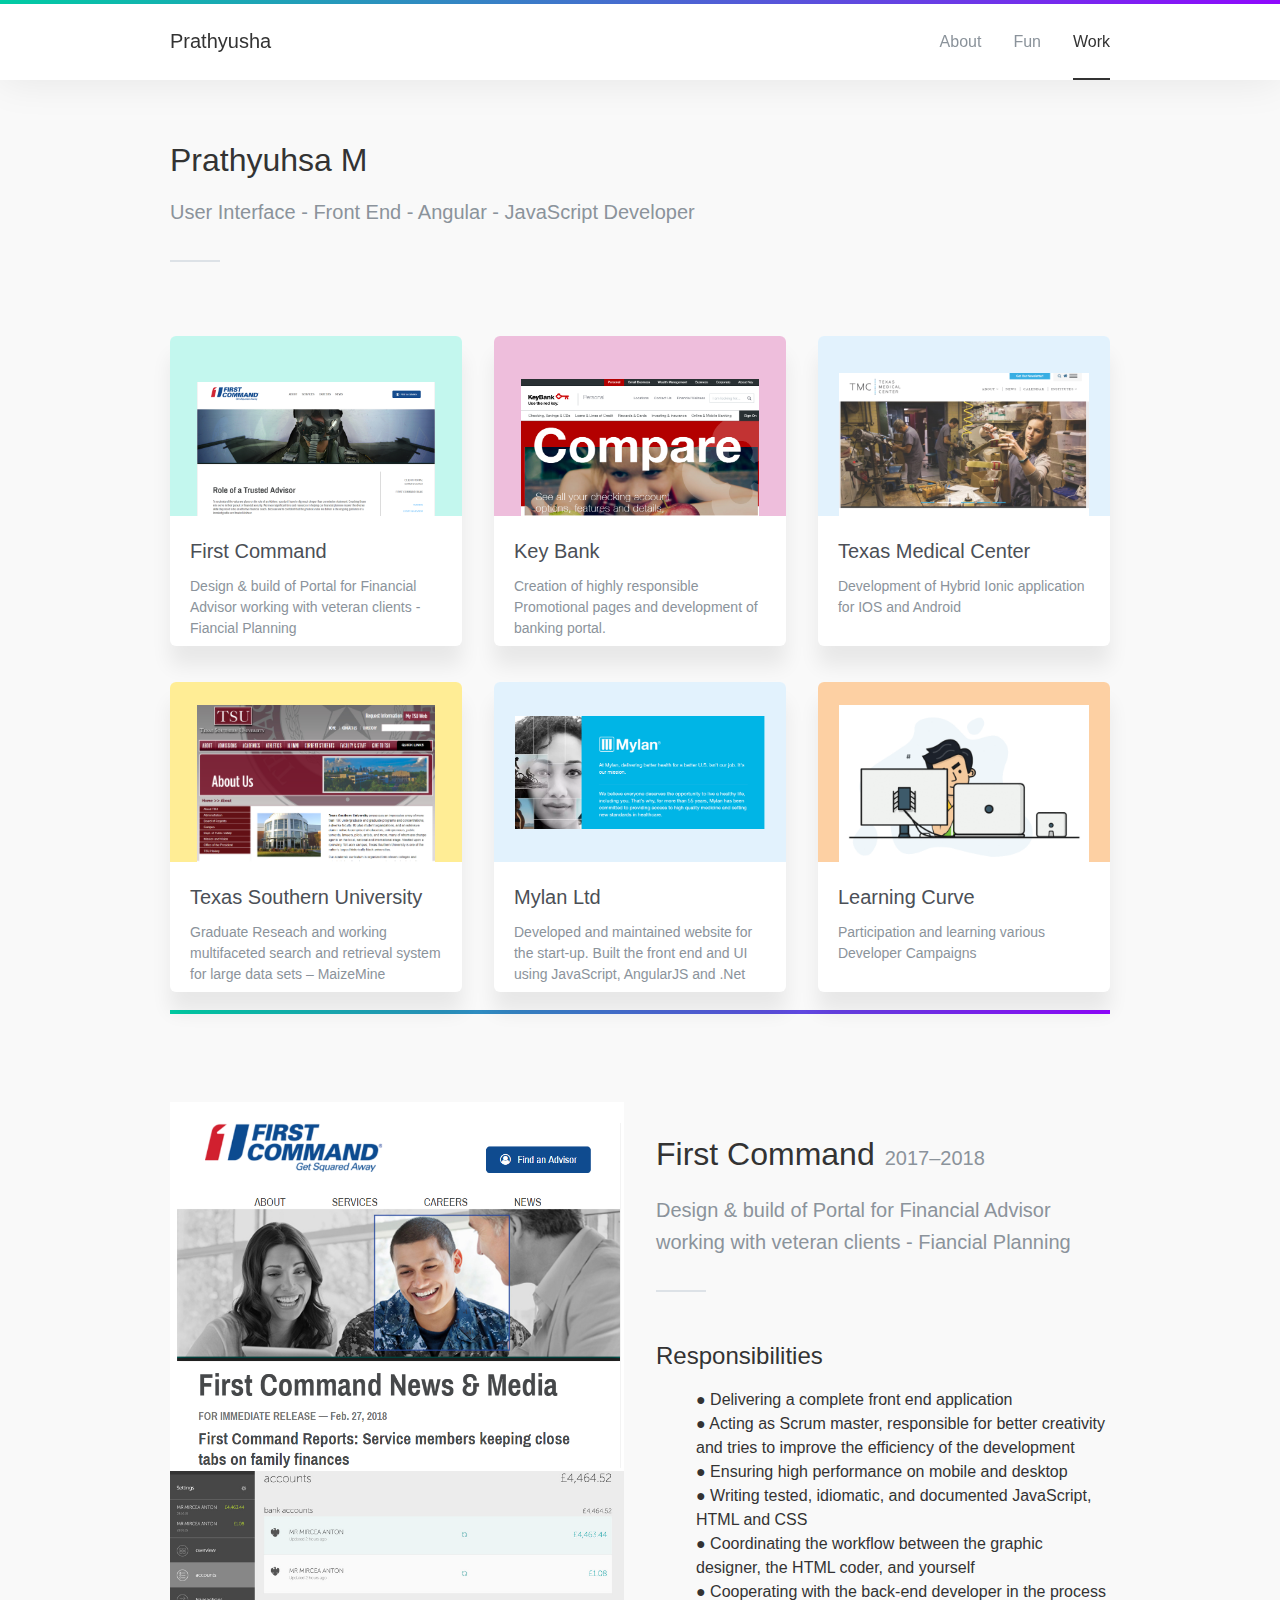
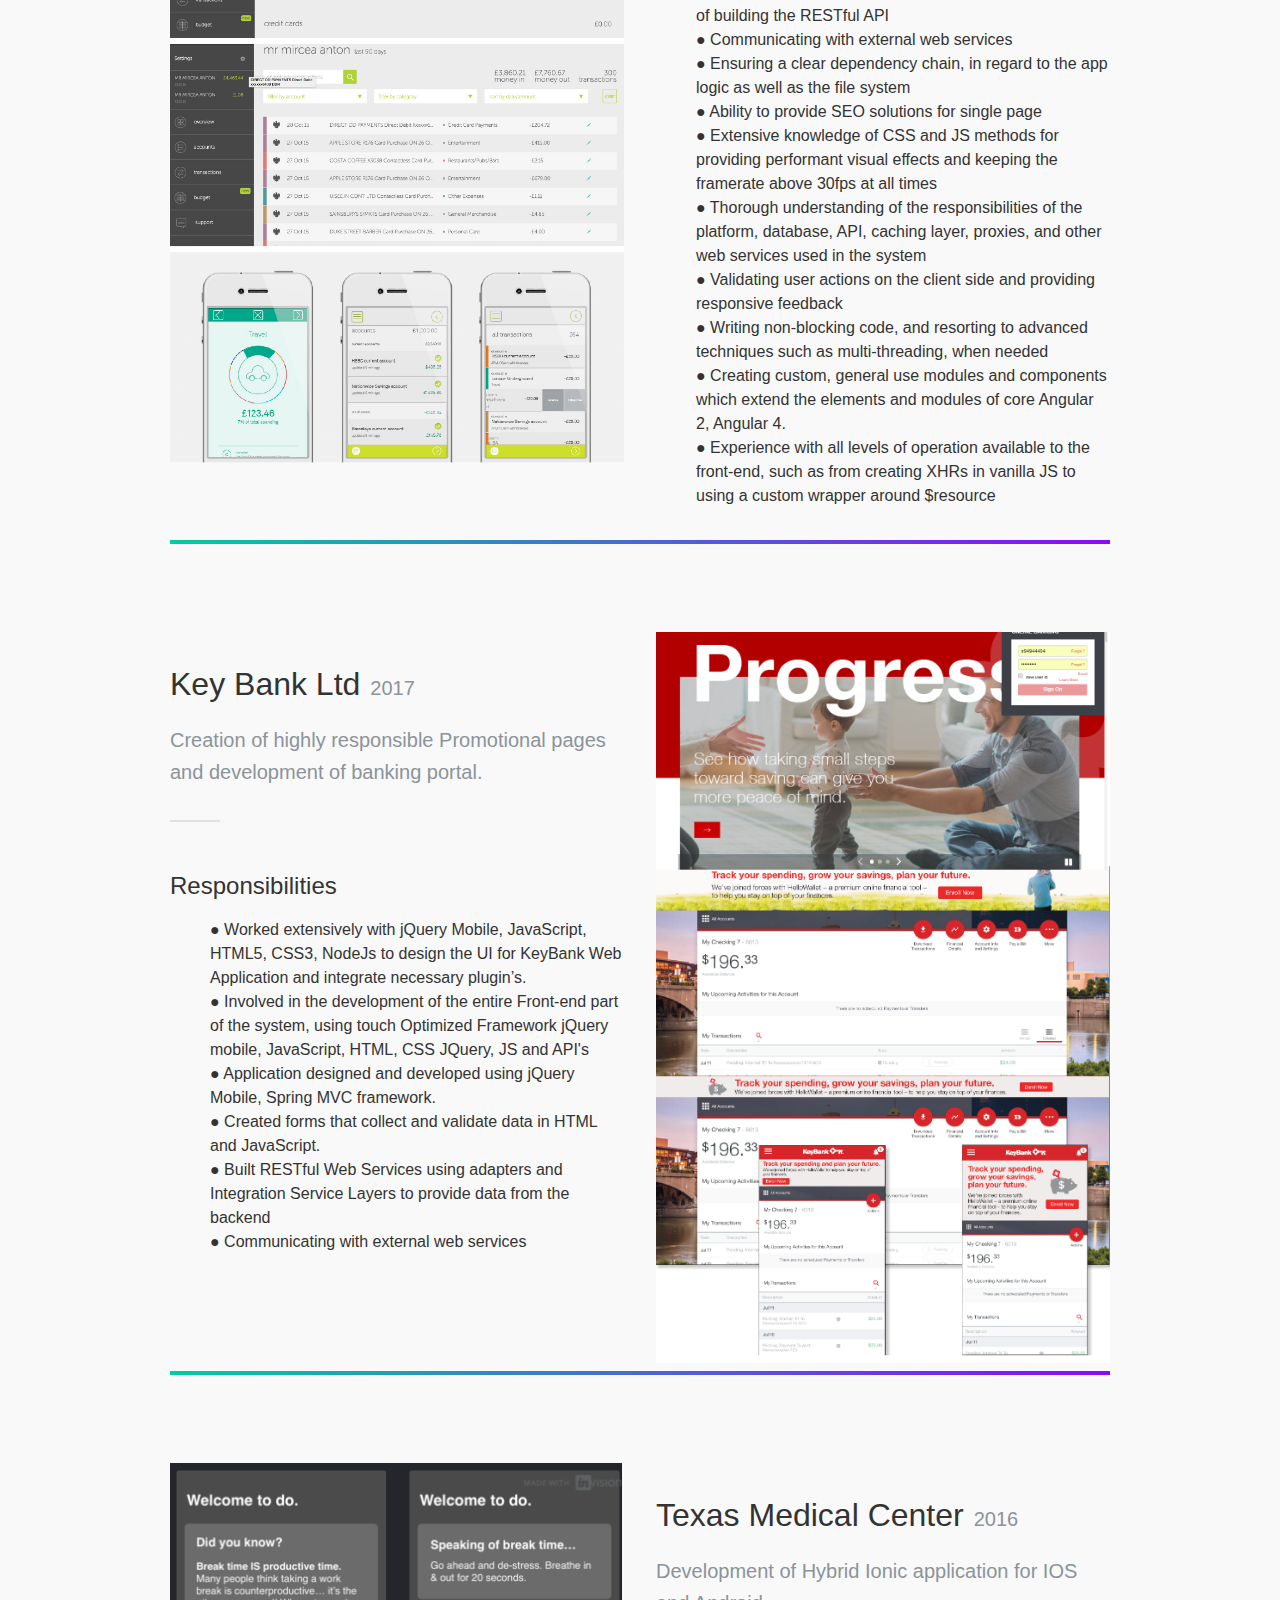
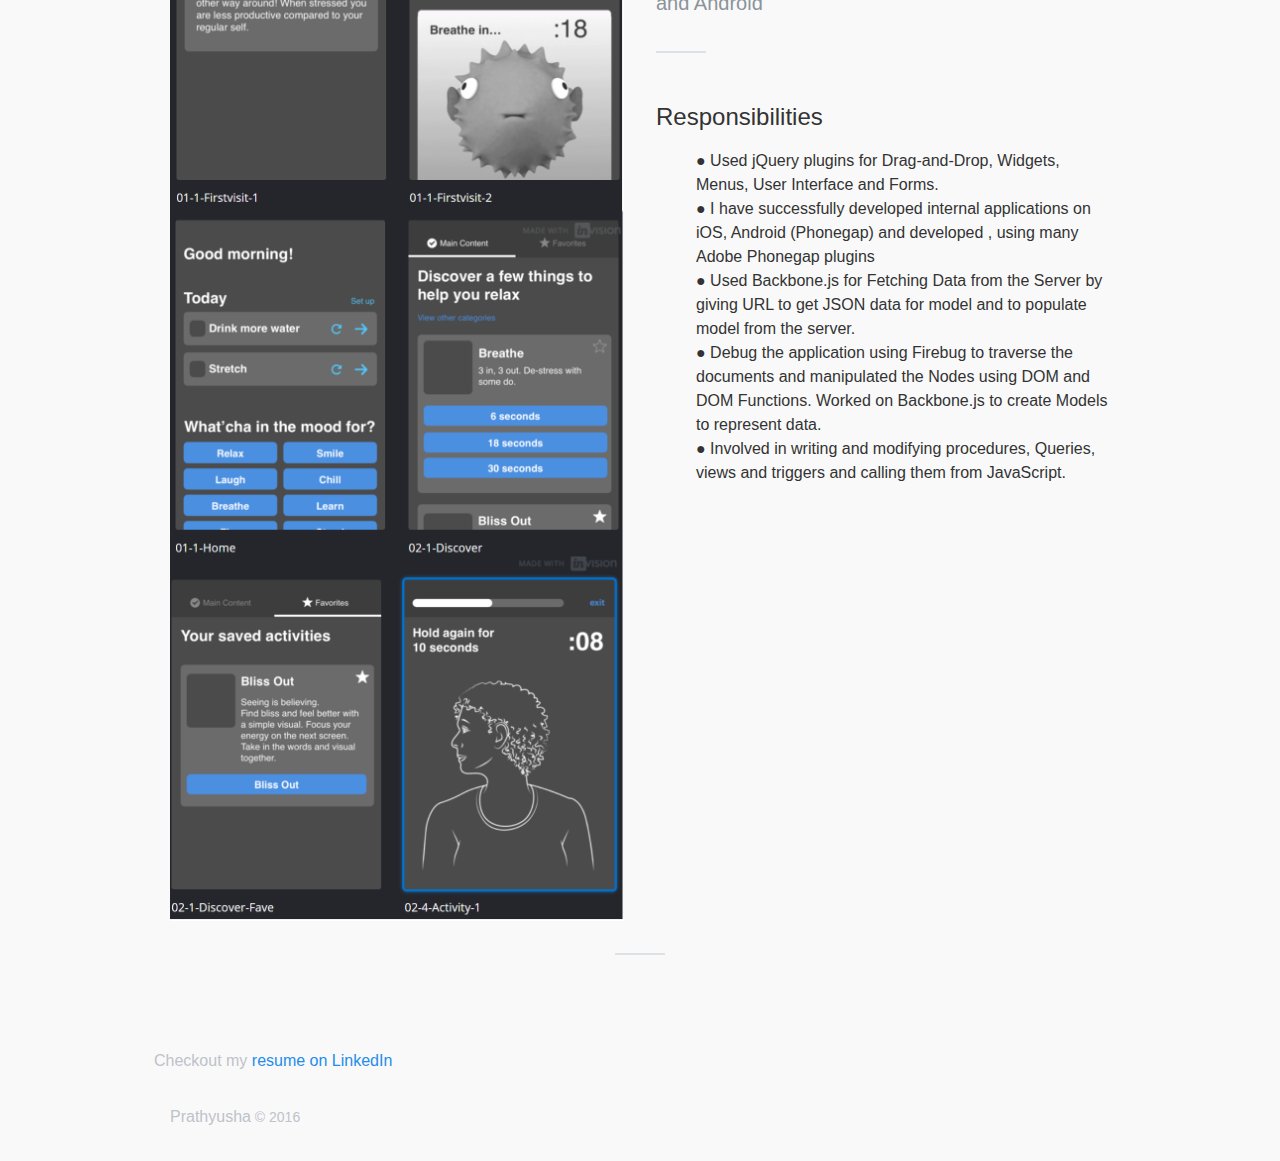
<file: index.html>
<!DOCTYPE html>
<html class=" js flexbox canvas canvastext webgl no-touch geolocation postmessage websqldatabase indexeddb hashchange history draganddrop websockets rgba hsla multiplebgs backgroundsize borderimage borderradius boxshadow textshadow opacity cssanimations csscolumns cssgradients cssreflections csstransforms csstransforms3d csstransitions fontface no-generatedcontent video audio localstorage sessionstorage webworkers applicationcache svg inlinesvg smil svgclippaths" lang="" style="">

<head>
    <meta http-equiv="Content-Type" content="text/html; charset=UTF-8">

    <meta http-equiv="x-ua-compatible" content="ie=edge">
    <title>Work | Prathyusha M</title>
    <meta name="description" content="">
    <meta name="viewport" content="width=device-width, initial-scale=1">

    <link rel="apple-touch-icon" href="./prathyu.png">
    <link rel="stylesheet" href="./files/grid.css">
    <link rel="stylesheet" href="./files/normalize.css">
    <link rel="stylesheet" href="./files/main.css">
    <link rel="stylesheet" href="./files/zoom.css">
    <script src="./files/analytics.js"></script>
    <script type="text/javascript" async="" src="./files/heap-404739213.js"></script>
    <script src="./files/modernizr-2.8.3.min.js"></script>
</head>

<body>

    <div class="header">
        <div class="header-stripe"></div>
        <div class="container">
            <div class="row np-top np-bottom pull-right">
                <div class="logo">
                    <a href="https://mprathyu.github.io/">Prathyusha</a>
                </div>
                <div id="tabs">
                    <ul class="nav-tabs">
                        <li class=""><a href="https://mprathyu.github.io/about">About</a></li>
                        <li class=""><a href="https://mprathyu.github.io/fun">Fun</a></li>
                        <li class="active"><a href="https://mprathyu.github.io">Work</a></li>
                    </ul>
                </div>
            </div>
        </div>
    </div>

    <div class="">
        <div class="container main-section">

            <div class="row">
                <div class="col">
                    <h1>Prathyuhsa M</h1>
                    <h2 class="sub-head">User Interface - Front End - Angular - JavaScript Developer </h2>
                    <span class="heading-border"></span>
                </div>
            </div>
            <div class="row">
                <div class="four-col">
                    <a href="#fcb">
                        <div class="card">
                            <div class="card-top card-swoot"></div>
                            <div class="card-body">
                                <div class="card-title">First Command</div>
                                <p class="card-description">Design & build of Portal for Financial Advisor working with veteran clients - Fiancial Planning</p>
                            </div>
                        </div>
                    </a>
                </div>
                <div class="four-col">
                    <a href="#kb">
                        <div class="card">
                            <div class="card-top card-dropbox-sharing"></div>
                            <div class="card-body">
                                <div class="card-title">Key Bank</div>
                                <p class="card-description">Creation of highly responsible Promotional pages and development of banking portal.</p>
                            </div>
                        </div>
                    </a>
                </div>
                <div class="four-col">
                    <a href="#bcbsm">
                        <div class="card">
                            <div class="card-top card-atlassian-adg"></div>
                            <div class="card-body">
                                <div class="card-title">Texas Medical Center</div>
                                <p class="card-description">Development of Hybrid Ionic application for IOS and Android</p>
                            </div>
                        </div>
                    </a>
                </div>
            </div>

            <div class="row">
                <div class="four-col">
                    <!-- <a href="http://mattbond.co/dropbox-ios/"> -->
                    <div class="card">
                        <div class="card-top card-dropbox-ios"></div>
                        <div class="card-body">
                            <div class="card-title">Texas Southern University</div>
                            <p class="card-description">Graduate Reseach and working multifaceted search and retrieval system for large data sets – MaizeMine </p>
                        </div>
                    </div>
                    <!-- </a> -->
                </div>
                <div class="four-col">
                    <!-- <a href="http://mattbond.co/dropbox-northstar/"> -->
                    <div class="card">
                        <div class="card-top card-dropbox-north-star"></div>
                        <div class="card-body">
                            <div class="card-title">Mylan Ltd</div>
                            <p class="card-description">Developed and maintained website for the start-up. Built the front end and UI using JavaScript, AngularJS and .Net</p>
                        </div>
                    </div>
                    <!-- </a> -->
                </div>
                <div class="four-col">
                    <a href="https://mprathyu.github.io/fun">
                    <div class="card">
                        <div class="card-top card-atlassian-bitbucket"></div>
                        <div class="card-body">
                            <div class="card-title">Learning Curve</div>
                            <p class="card-description">Participation and learning various Developer Campaigns</p>
                        </div>
                    </div>
                    </a>
                </div>
            </div>
            <div class="header-stripe"></div>
            <div class="row" id="fcb" style="padding-top: 80px">
                <div class="six-col"><img src="./images/fcb.png"></div>
                <div class="six-col">
                    <h1>First Command<span class="date">2017–2018</span></h1>
                    <h2 class="sub-head">Design & build of Portal for Financial Advisor working with veteran clients - Fiancial Planning</h2>
                    <span class="heading-border"></span>

                    <h2>Responsibilities</h2>
                    <ul>
                        <li>● Delivering a complete front end application</li>
                        <li>● Acting as Scrum master, responsible for better creativity and tries to improve the efficiency of the development</li>
                        <li>● Ensuring high performance on mobile and desktop</li>
                        <li>● Writing tested, idiomatic, and documented JavaScript, HTML and CSS</li>
                        <li>● Coordinating the workflow between the graphic designer, the HTML coder, and yourself</li>
                        <li>● Cooperating with the back-end developer in the process of building the RESTful API</li>
                        <li>● Communicating with external web services</li>
                        <li>● Ensuring a clear dependency chain, in regard to the app logic as well as the file system</li>
                        <li>● Ability to provide SEO solutions for single page </li>
                        <li>● Extensive knowledge of CSS and JS methods for providing performant visual effects and keeping the framerate above 30fps at all times</li>
                        <li>● Thorough understanding of the responsibilities of the platform, database, API, caching layer, proxies, and other web services used in the system</li>
                        <li>● Validating user actions on the client side and providing responsive feedback</li>
                        <li>● Writing non-blocking code, and resorting to advanced techniques such as multi-threading, when needed</li>
                        <li>● Creating custom, general use modules and components which extend the elements and modules of core Angular 2, Angular 4.</li>
                        <li>● Experience with all levels of operation available to the front-end, such as from creating XHRs in vanilla JS to using a custom wrapper around $resource</li>
                    </ul>
                </div>
            </div>
            <div class="header-stripe"></div>
            <div class="row" id="kb" style="padding-top: 80px">
                <div class="six-col">
                    <h1>Key Bank Ltd<span class="date">2017</span></h1>
                    <h2 class="sub-head">Creation of highly responsible Promotional pages and development of banking portal.</h2>
                    <span class="heading-border"></span>

                    <h2>Responsibilities</h2>
                    <ul>                
                        <li>● Worked extensively with jQuery Mobile, JavaScript, HTML5, CSS3, NodeJs to design the UI for KeyBank Web Application and integrate necessary plugin’s.</li>
                        <li>● Involved in the development of the entire Front-end part of the system, using touch Optimized Framework jQuery mobile, JavaScript, HTML, CSS JQuery, JS and API's</li>
                        <li>● Application designed and developed using jQuery Mobile, Spring MVC framework.</li>
                        <li>● Created forms that collect and validate data in HTML and JavaScript.</li>
                        <li>● Built RESTful Web Services using adapters and Integration Service Layers to provide data from the backend</li>
                        <li>● Communicating with external web services</li>                 
                    </ul>
                </div>
                <div class="six-col"><img src="./images/kb.png"></div>
            </div>
            <div class="header-stripe"></div>
            <div class="row" id="bcbsm" style="padding-top: 80px">
                <div class="six-col"><img src="./images/bcbsm.png"></div>
                <div class="six-col">
                    <h1>Texas Medical Center<span class="date">2016</span></h1>
                    <h2 class="sub-head">Development of Hybrid Ionic application for IOS and Android</h2>
                    <span class="heading-border"></span>

                    <h2>Responsibilities</h2>
                    <ul>
                        <li>● Used jQuery plugins for Drag-and-Drop, Widgets, Menus, User Interface and Forms.</li>
                        <li>● I have successfully developed internal applications on iOS, Android (Phonegap) and developed , using many Adobe Phonegap plugins</li>
                        <li>● Used Backbone.js for Fetching Data from the Server by giving URL to get JSON data for model and to populate model from the server.</li>
                        <li>● Debug the application using Firebug to traverse the documents and manipulated the Nodes using DOM and DOM Functions. Worked on Backbone.js to create Models to represent data.</li>
                        <li>● Involved in writing and modifying procedures, Queries, views and triggers and calling them from JavaScript.</li>
                    </ul>
                </div>
            </div>
            <div class="hr"></div>
  
        </div>

            <div class="container footer">
       
                <div class="row">
                    <p>
                        Checkout my <a href="https://www.linkedin.com/in/mprathyusha/" target="_blank">resume on LinkedIn</a>
                    </p>
                    <p class="twelve-col">Prathyusha<small> © 2016</small>
                    </p>
                </div>
            </div>

        <script src="./files/jquery-1.12.0.min.js"></script>
        <script>
            window.jQuery || document.write('<script src="js/vendor/jquery-1.12.0.min.js"><\/script>')
        </script>
        <script src="./files/plugins.js"></script>
        <script src="./files/main.js"></script>
        <script src="./files/zoom.js"></script>

        <script type="text/javascript">
            window.heap = window.heap || [], heap.load = function(e, t) {
                window.heap.appid = e, window.heap.config = t = t || {};
                var r = t.forceSSL || "https:" === document.location.protocol,
                    a = document.createElement("script");
                a.type = "text/javascript", a.async = !0, a.src = (r ? "https:" : "http:") + "//cdn.heapanalytics.com/js/heap-" + e + ".js";
                var n = document.getElementsByTagName("script")[0];
                n.parentNode.insertBefore(a, n);
                for (var o = function(e) {
                        return function() {
                            heap.push([e].concat(Array.prototype.slice.call(arguments, 0)))
                        }
                    }, p = ["addEventProperties", "addUserProperties", "clearEventProperties", "identify", "removeEventProperty", "setEventProperties", "track", "unsetEventProperty"], c = 0; c < p.length; c++) heap[p[c]] = o(p[c])
            };
            heap.load("404739213");
        </script>

        <script>
            (function(b, o, i, l, e, r) {
                b.GoogleAnalyticsObject = l;
                b[l] || (b[l] =
                    function() {
                        (b[l].q = b[l].q || []).push(arguments)
                    });
                b[l].l = +new Date;
                e = o.createElement(i);
                r = o.getElementsByTagName(i)[0];
                e.src = 'https://www.google-analytics.com/analytics.js';
                r.parentNode.insertBefore(e, r)
            }(window, document, 'script', 'ga'));
            ga('create', 'UA-12895323-1', 'auto');
            ga('send', 'pageview');
        </script>

</body>
</html>
</file>
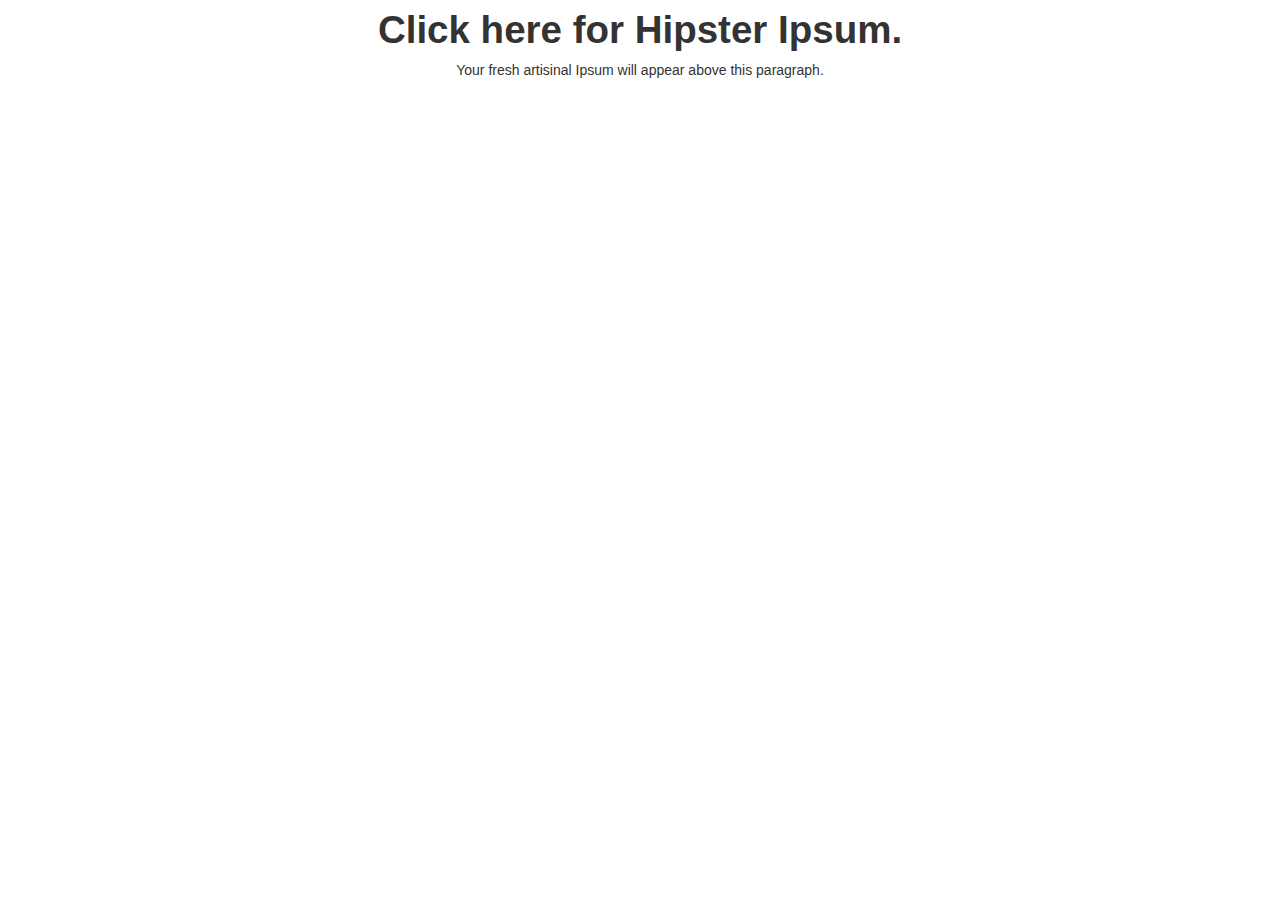
<file: AngularSlideUp.html>
<!DOCTYPE html>
<html>
<script type="text/javascript" src="javascripts/angular.min.js"></script>
<script type="text/javascript" src="javascripts/angular-route.js"></script>
<script type="text/javascript" src="javascripts/ui-bootstrap-tpls.min.js"></script>
<script src="javascripts/angular-route.js"></script>

<script src="script.js"></script>

<link rel="stylesheet" href="stylesheets/styles.css">
<link href="stylesheets/bootstrap-combined.min.css" rel="stylesheet">
<title>Prathyusha</title>
<body>
<article ng-app="angularSlideables">
    <h1 slide-toggle="#derp" >Click here for Hipster Ipsum.</h1>
    <div id="derp" class="slideable">
        <p>Bespoke aesthetic Bushwick craft beer. Qui aesthetic butcher, cardigan ex scenester Neutra American Apparel mumblecore.</p>
        <p>Ethical adipisicing before they sold out, sriracha Thundercats cardigan dolor deep v placeat. Flannel tattooed meggings direct trade banh mi tousled sriracha. Portland VHS ut dreamcatcher. Butcher eu irony, Banksy leggings eiusmod Pinterest hashtag Etsy asymmetrical lo-fi Helvetica quis incididunt adipisicing. YOLO cliche minim mlkshk dreamcatcher excepteur, Austin McSweeney's.</p>
        <p>Coded @ Kinfolk Studios in Williamsburg, Brooklyn, 2013.</p>
    </div>
    <p>Your fresh artisinal Ipsum will appear above this paragraph. </p>
</article>
<script>
angular.module('angularSlideables', [])
.directive('slideable', function () {
    return {
        restrict:'C',
        compile: function (element, attr) {
            // wrap tag
            var contents = element.html();
            element.html('<div class="slideable_content" style="margin:0 !important; padding:0 !important" >' + contents + '</div>');

            return function postLink(scope, element, attrs) {
                // default properties
                attrs.duration = (!attrs.duration) ? '1s' : attrs.duration;
                attrs.easing = (!attrs.easing) ? 'ease-in-out' : attrs.easing;
                element.css({
                    'overflow': 'hidden',
                    'height': '0px',
                    'transitionProperty': 'height',
                    'transitionDuration': attrs.duration,
                    'transitionTimingFunction': attrs.easing
                });
            };
        }
    };
})
.directive('slideToggle', function() {
    return {
        restrict: 'A',
        link: function(scope, element, attrs) {
            var target = document.querySelector(attrs.slideToggle);
            attrs.expanded = false;
            element.bind('click', function() {
                var content = target.querySelector('.slideable_content');
                if(!attrs.expanded) {
                    content.style.border = '1px solid rgba(0,0,0,0)';
                    var y = content.clientHeight;
                    content.style.border = 0;
                    target.style.height = y + 'px';
                } else {
                    target.style.height = '0px';
                }
                attrs.expanded = !attrs.expanded;
            });
        }
    }
});

</script>

</body>

</html>
</file>
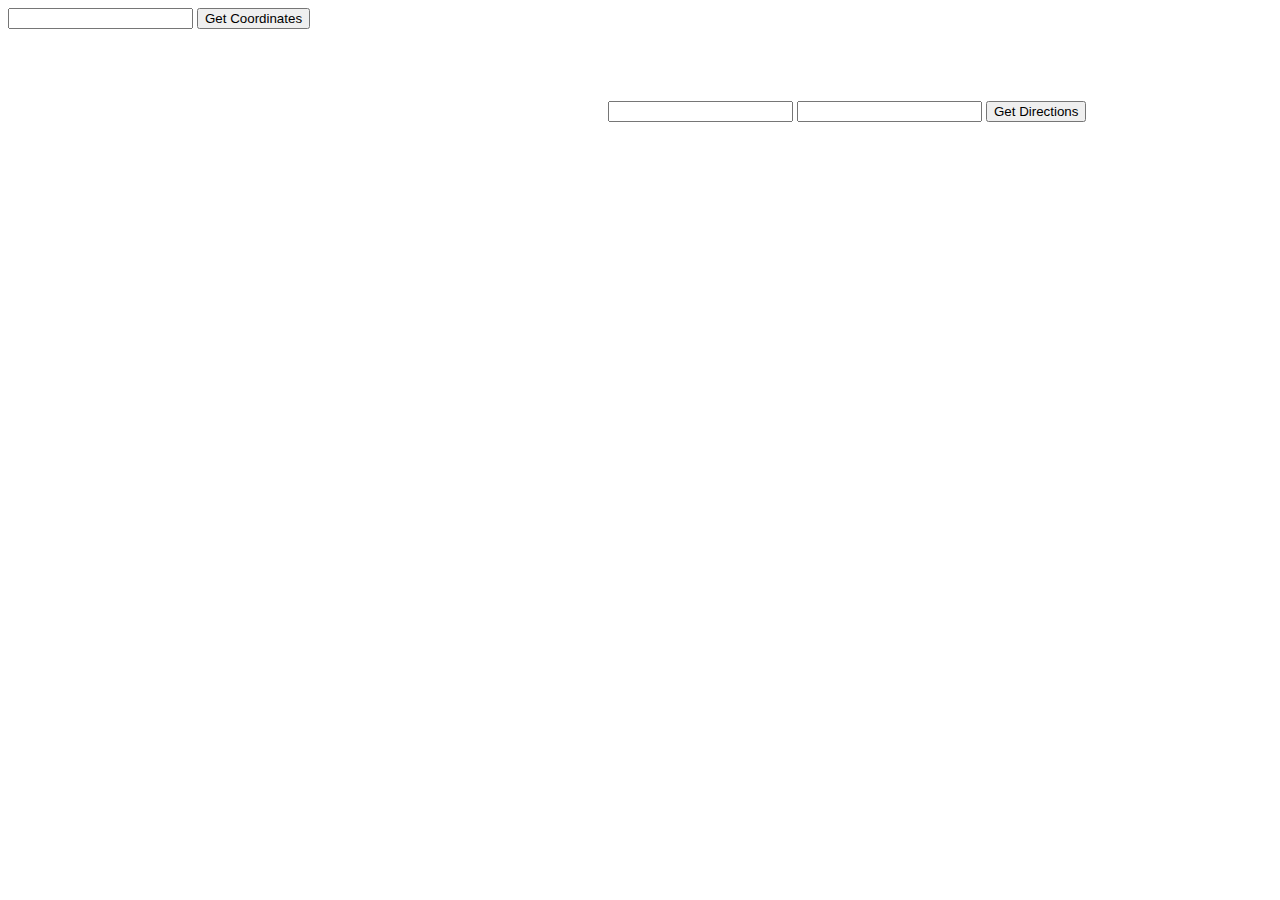
<file: bing-maps.html>
<!DOCTYPE html>
<html>
<head>
    <title></title>
    <meta charset="utf-8" />
    <script type='text/javascript' src='//www.bing.com/api/maps/mapcontrol?callback=GetMap' async defer></script>

    <script type='text/javascript'>
    var map, searchManager;

    function GetMap() {
        map = new Microsoft.Maps.Map('#myMap', {
            credentials: 'AvDO5RzvONN2JYze5a-y3_8LOVJxBb4sanU-dRYZKQvwDmQ7QOAddt4eoXZdnNJ4'
        });
    }

    function Search() {
        if (!searchManager) {
            //Create an instance of the search manager and perform the search.
            Microsoft.Maps.loadModule('Microsoft.Maps.Search', function () {
                searchManager = new Microsoft.Maps.Search.SearchManager(map);
                Search()
            });
        } else {
            //Remove any previous results from the map.
            map.entities.clear();

            //Get the users query and geocode it.
            var query = document.getElementById('searchTbx').value;
            geocodeQuery(query);
        }
    }

    function geocodeQuery(query) {
        var searchRequest = {
            where: query,
            callback: function (r) {
                if (r && r.results && r.results.length > 0) { console.log(r);
                    var pin, pins = [], locs = [], output = 'Results:<br/>';

                    for (var i = 0; i < r.results.length; i++) {
                        //Create a pushpin for each result. 
                        pin = new Microsoft.Maps.Pushpin(r.results[i].location, {
                            text: i + ''
                        });
                        pins.push(pin);
                        locs.push(r.results[i].location);

                        output += i + ') ' + r.results[i].name + '<br/>';
                    }

                    //Add the pins to the map
                    map.entities.push(pins);

                    //Display list of results
                    document.getElementById('output').innerHTML = output;
                    document.getElementById('output2').innerHTML = r.results[0].location;


                    //Determine a bounding box to best view the results.
                    var bounds;

                    if (r.results.length == 1) {
                        bounds = r.results[0].bestView;
                    } else {
                        //Use the locations from the results to calculate a bounding box.
                        bounds = Microsoft.Maps.LocationRect.fromLocations(locs);
                    }

                    map.setView({ bounds: bounds });
                }
            },
            errorCallback: function (e) {
                //If there is an error, alert the user about it.
                alert("No results found.");
            }
        };

        //Make the geocode request.
        searchManager.geocode(searchRequest);
          
    }
   function GetDirections(){
var query2 = document.getElementById('searchTbx2').value;
var query3 = document.getElementById('searchTbx3').value;
          Microsoft.Maps.loadModule('Microsoft.Maps.Directions', function () {
                //Create an instance of the directions manager.
                directionsManager = new Microsoft.Maps.Directions.DirectionsManager(map);

                //Create waypoints to route between.
                var seattleWaypoint = new Microsoft.Maps.Directions.Waypoint({ address: query2  });
                directionsManager.addWaypoint(seattleWaypoint);

                var workWaypoint = new Microsoft.Maps.Directions.Waypoint({ address: query3 });
                directionsManager.addWaypoint(workWaypoint);

                //Specify the element in which the itinerary will be rendered.
                directionsManager.setRenderOptions({ itineraryContainer: '#directionsItinerary' });

                //Calculate directions.
                directionsManager.calculateDirections();
            });}
    </script>
</head>
<body>
    <input id='searchTbx' type='text'/>  
    <input type='button' value='Get Coordinates' onclick='Search()'/>
  
    <div id='output' style="margin-left:10px;float:left;"></div> 
    <br/>  
    <br/>
      <div id='output2' style="margin-left:10px;float:left;"></div>
  <div id="myMap" style="position:relative;width:600px;height:400px;float:left;"></div>
    <br/>    <br/>    <br/>
    <input id='searchTbx2' type='text'/>
    <input id='searchTbx3' type='text'/>

    <input type='button' value='Get Directions' onclick='GetDirections()'/>

    <br/>
    

   <div id='directionsItinerary'></div> 
</body>
</html>
</file>
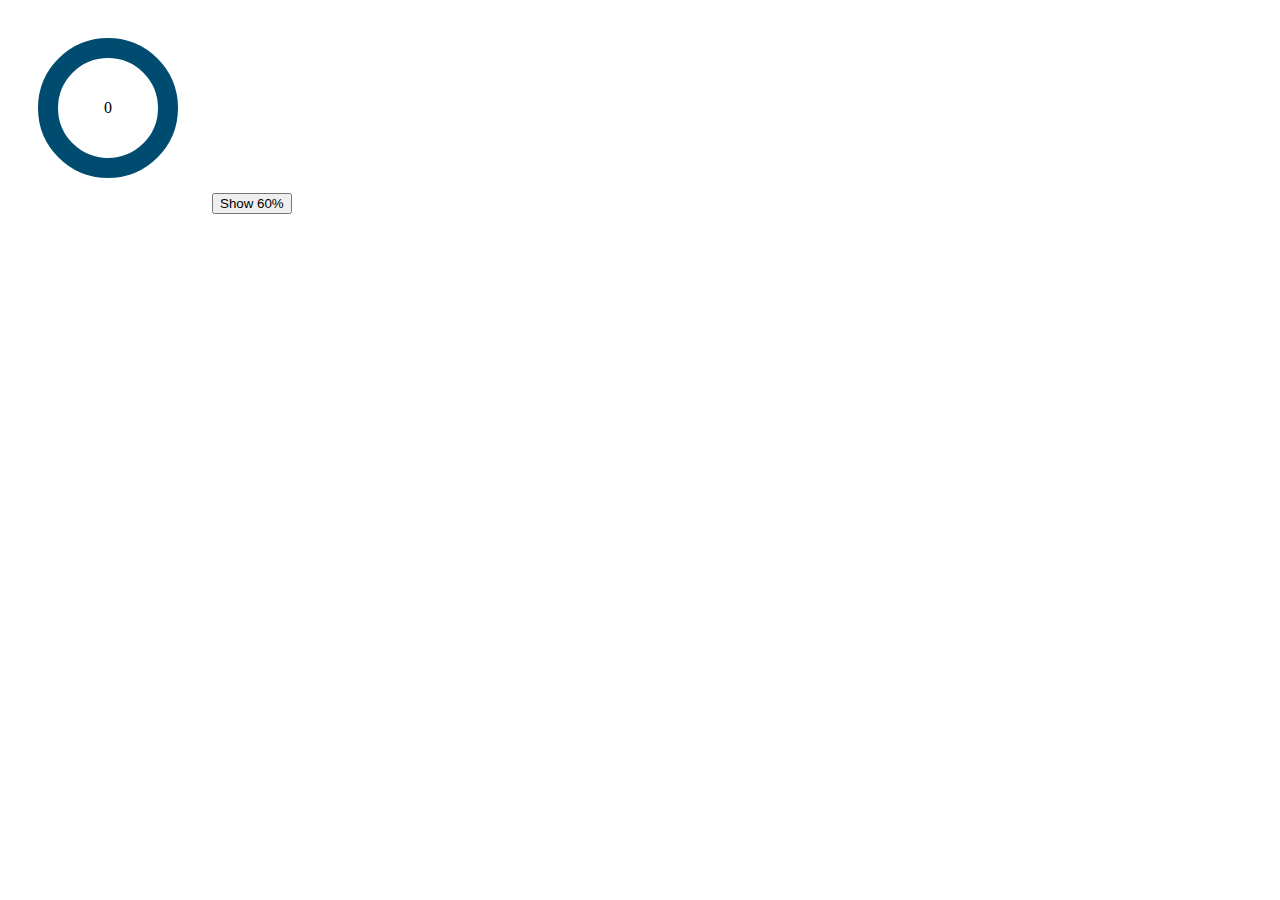
<file: circular-progress.html>
<!DOCTYPE html>
<html>
<body>
  <svg height="200" width="200" id="_cir_progress_1">
            <circle class="_cir_P_x" cx="100" cy="100" r="60" stroke="#004C70" stroke-width="20" fill="#fff"></circle>
            <circle class="_cir_P_y" cx="100" cy="100" r="60" stroke="#E0A025" stroke-width="20"  stroke-dasharray="0,1000" fill="none"></circle>
            <text x="50%" y="50%" text-anchor="middle" stroke="none" stroke-width="1px" dy=".3em" class="_cir_Per">0</text>
        </svg>
        <button onclick="__showProgress(60,'_cir_progress_1')">Show 60%</button>

<script>
function __showProgress(_upto, _cir_progress_id) {

    //Filter Percentage
    _upto = (_upto > 100) ? 100 : ((_upto < 0) ? 0 : _upto);

    var _progress = 0;

    var _cir_progress = document.getElementById(_cir_progress_id).getElementsByClassName("_cir_P_y")[0];
    var _text_percentage = document.getElementById(_cir_progress_id).getElementsByClassName("_cir_Per")[0];

    var _input_percentage;
    var _percentage;

    var _sleep = setInterval(_animateCircle, 1000);

    function _animateCircle() {

        _input_percentage = (_upto / 100) * 382;
        _percentage = (_progress / 100) * 382;

        _text_percentage.innerHTML = _progress;

        if (_percentage >= _input_percentage) {

            clearInterval(_sleep);
        } else {

            _progress++;

            _cir_progress.style.strokeDasharray = _percentage + ', 1000';
        }
    }
}
</script>

</body>
</html>
</file>
<file: files/grid.css>
/* Flex Grid by @joshpuckett */
.container,
.col,
.one-col,
.two-col,
.three-col,
.four-col,
.five-col,
.six-col,
.seven-col,
.eight-col,
.nine-col,
.ten-col,
.eleven-col,
.twelve-col {
	box-sizing: border-box;
	padding: 0.5rem 1rem;
	flex-basis: 100%;
}
.row {
	box-sizing: border-box;
	display: flex;
	flex-wrap: wrap;
	margin-left: -1rem;
	margin-right: -1rem;
}
.col {
	flex: 1 1 0 !important;
}
.container {
	width: 940px;
	margin: 0 auto;
	padding: 0;
	box-sizing: border-box;
}
.np-top {
	padding-top: 0;
}
.np-bottom {
	padding-bottom: 0;
}


/* Devices larger than 700px */
@media (min-width: 960px) {
	.one-col										{ flex-basis: 8.333% !important; }
	.two-col										{ flex-basis: 16.666% !important; }
	.three-col									{ flex-basis: 25% !important; }
	.four-col										{ flex-basis: 33.333% !important; }
	.five-col										{ flex-basis: 41.666% !important; }
	.six-col										{ flex-basis: 50% !important; }
	.seven-col									{ flex-basis: 58.333% !important; }
	.eight-col									{ flex-basis: 66.666% !important; }
	.nine-col										{ flex-basis: 75% !important; }
	.ten-col										{ flex-basis: 83.333% !important; }
	.eleven-col									{ flex-basis: 91.666% !important; }
	.twelve-col									{ flex-basis: 100% !important; }
}

/*Vertical & Horizontal Alignment*/
.align-items-start    						{ align-items: flex-start !important; }
.align-items-end      						{ align-items: flex-end !important; }
.align-items-center   						{ align-items: center !important; }
.justify-content-start   					{ justify-content: flex-start !important; }
.justify-content-end     					{ justify-content: flex-end !important; }
.justify-content-center  					{ justify-content: center !important; }

@media (max-width: 959px) {

	.container {
		width: 90%;
		margin: 0 auto;
		padding: 0;
		box-sizing: border-box;
	}

}
</file>
<file: files/main.css>
/*! HTML5 Boilerplate v5.3.0 | MIT License | https://html5boilerplate.com/ */

/*
 * What follows is the result of much research on cross-browser styling.
 * Credit left inline and big thanks to Nicolas Gallagher, Jonathan Neal,
 * Kroc Camen, and the H5BP dev community and team.
 */

/* ==========================================================================
   Base styles: opinionated defaults
   ========================================================================== */

html {
    color: #333;
    font-size: 16px;
    line-height: 1.5;
    font-family: -apple-system, BlinkMacSystemFont, "Segoe UI", Helvetica, Arial, sans-serif, "Apple Color Emoji", "Segoe UI Emoji", "Segoe UI Symbol";
    background: #f9f9f9;
    text-rendering: optimizeLegibility;
    -ms-text-size-adjust: 100%;
    -webkit-text-size-adjust: 100%;
    -webkit-font-smoothing: antialiased;
    -moz-osx-font-smoothing: grayscale;
    -moz-font-feature-settings: "liga" on;
}

/*
 * Remove text-shadow in selection highlight:
 * https://twitter.com/miketaylr/status/12228805301
 *
 * These selection rule sets have to be separate.
 * Customize the background color to match your design.
 */

::-moz-selection {
    background: #b3d4fc;
    text-shadow: none;
}

::selection {
    background: #b3d4fc;
    text-shadow: none;
}

/*
 * A better looking default horizontal rule
 */

hr {
    display: block;
    height: 1px;
    border: 0;
    border-top: 1px solid #ddd;
    margin: 1em 0;
    padding: 0;
}

/*
 * Remove the gap between audio, canvas, iframes,
 * images, videos and the bottom of their containers:
 * https://github.com/h5bp/html5-boilerplate/issues/440
 */

audio,
canvas,
iframe,
img,
svg,
video {
    vertical-align: middle;
}

/*
 * Remove default fieldset styles.
 */

fieldset {
    border: 0;
    margin: 0;
    padding: 0;
}

/*
 * Allow only vertical resizing of textareas.
 */

textarea {
    resize: vertical;
}

/* ==========================================================================
   Custom styles
   ========================================================================== */


/* Headings
 ------------------------- */

h1, h2, h3, h4,
.h1, .h2, .h3, .h4 {
 font-weight: 500;
 color: @color-mine-shaft;
}

h1, .h1,
h2, .h2,
h3, .h3 {
 margin-top: 32px;
 margin-bottom: 16px;
}
h4, .h4 {
 margin-top: 16px;
 margin-bottom: 16px;
}

h1, .h1 {
 font-size: 32px;
 line-height: 40px;
}

h2, .h2 {
 font-size: 24px;
 line-height: 32px;
}
h3, .h3 {
 font-size: 20px;
 line-height: 28px;
}
h4, .h4 {
 font-size: 16px;
 line-height: 24px;
 letter-spacing: -0.2px;
}

a,
a:visited {
  color: #248dE9;
  text-decoration: none;
}

a:hover {
  text-decoration: underline;
}


.logo {
  margin: 22px 0;
  font-size: 20px;
  font-weight: 500;
  float: left;
}

.logo > a,
.logo > a:hover,
.logo > a:visited {
  color: #333;
  text-decoration: none;
}

h2.sub-head {
  color: #8b939b;
  font-weight: 400;
  font-size: 20px;
  margin-top: 0;
}

span.date {
  display: inline-block;
  color: #8b939b;
  font-size: 20px;
  font-weight: 400;
  margin-left: 10px;
}

span.heading-border {
  background: #dde2e7;
  width: 50px;
  height: 2px;
  display: block;
  margin: 32px 0 48px 0;
}

.hr {
  background: #dde2e7;
  width: 50px;
  height: 2px;
  display: block;
  margin: 24px auto;
}


/* Body text
 ------------------------- */

p {
 margin: 0 0 24px;
}


/* Emphasis & misc
 ------------------------- */

small,
.small {
 font-size: 14px;
 line-height: 18px;
}

mark,
.mark {
 background-color: $state-warning-bg;
 padding: .2em;
}

/* Alignment */

.text-left           { text-align: left; }
.text-right          { text-align: right; }
.text-center         { text-align: center; }
.text-justify        { text-align: justify; }
.text-nowrap         { white-space: nowrap; }

/* Transformation */

.text-lowercase      { text-transform: lowercase; }
.text-uppercase      { text-transform: uppercase; }
.text-capitalize     { text-transform: capitalize; }

/* Contextual colors */
.text-muted {
 color: $text-muted;
}

/* Lists
 ------------------------- */

/* Unordered and Ordered lists */

ul,
ol {
 margin: 0 0 24px;
 ul,
 ol {
   margin-bottom: 0;
 }
}


/* Images */

img {
  max-width: 100%;
}


/* Lists */

li {
  list-style: none;
}

#footer-links {
  float: right;
}

#footer-links > ul > a,
#footer-links > ul > a:hover,
#footer-links > ul > a:visited {
  width: 20px;
  height: 20px;
  text-decoration: none
}

#footer-links > ul > a > li {
  display: inline-block;
  line-height: 66px;
  width: 20px;
  height: 20px;
  background-size: 20px 20px;
  margin: 0 10px;
  background-repeat: no-repeat;
  background-position: left center;
}

#footer-links > ul > a > li:hover {
  opacity: 0.75;
  transition: opacity 0.2s ease;
}

li.twitter {
  background: url('../images/social/logo-twitter.svg');
}

li.linkedin {
  background: url('../images/social/logo-linkedin.svg');
}

li.medium {
  background: url('../images/social/logo-medium.svg');
}

li.dribbble {
  background: url('../images/social/logo-dribbble.svg');
}


/* Header */

.header {
  width: 100%;
  height: 80px;
  background: rgba(255,255,255,0.98);
/*  background: url('../images/image-bg-stripe.png') repeat-x; */
  box-shadow: rgba(0, 0, 0, 0.08) 0px 2px 40px 0px;
  top: 0;
  position: fixed;
  z-index: 100;
}

.header-stripe {
  height: 4px;
  width: 100%;
  background: linear-gradient(to right, #00cca3, #8f08fd);
}

.main-section {
  margin-top: 100px;
}

.footer {
  height: 150px;
  padding: 70px 0 40px 0;
  color: #bec2c9;
}


/* Cards */

.card {
  display: inline-block;
  position: relative;
  background-color: #fff;
  vertical-align: top;
  text-align: left;
  width: 100%;
  height: 310px;
  margin: 10px 0;
  box-shadow: 0 20px 20px rgba(0,0,0,.07);
  border-radius: 6px;
  white-space: normal;
  -webkit-transition: all 200ms cubic-bezier(.02, .01, .47, 1);
  -moz-transition: all 200ms cubic-bezier(.02, .01, .47, 1);
  transition: all 200ms cubic-bezier(.02, .01, .47, 1);
  color: #4B4F56;
  z-index: 1;
}

.card:hover {
  box-shadow: 0 30px 30px rgba(0,0,0,.12);
  transform: translate(0,-5px);
  transition-delay: 0s !important;
}

.card-top {
  height: 180px;
  border-top-right-radius: 6px;
  border-top-left-radius: 6px;
  background: #f5f5f5;
}

.card-body {
  position: relative;
  clear: both;
  float: left;
  overflow: visible;
  padding: 20px;
}

.card-title {
  font-size: 20px;
  font-weight: 500px;
  margin-bottom: 10px;
}

.card-description {
  color: #8b939b;
  font-size: 14px;
}

/* Card details */

.card-dropbox-sharing {
  background: #eebedc url('../images/image-card-dropbox-sharing.png') center bottom no-repeat;
  background-size: 238px;
}

.card-dropbox-ios {
  background: #ffed95 url('../images/image-card-dropbox-ios.png') center bottom no-repeat;
  background-size: 238px;
}

.card-dropbox-north-star {
  background: #e2f2fd url('../images/image-card-dropbox.png') center center no-repeat;
  background-size: 250px;
}

.card-atlassian-adg {
  background: #e2f2fd url('../images/image-card-atlassian-adg.png') center bottom no-repeat;
  background-size: 250px;
}

.card-atlassian-bitbucket {
  background: #fdd0a3 url('../images/ui-developer.gif') center bottom no-repeat;
  background-size: 250px;
}

.card-swoot {
  background: #c3f7ee url('../images/image-card-swoot.png') center bottom no-repeat;
  background-size: 238px;
}
.fcb {
  background: #c3f7ee url('../images/image-card-swoot.png') center bottom no-repeat;
  background-size: 80%;
}


/* Videos */

.demo-video {
    cursor: pointer;
    position: relative;
    line-height: 0;
}

.demo-video:before {
    background: #000;
    content: '';
    top: 0;
    left: 0;
    right: 0;
    bottom: 0;
    width: 100%;
    height: 100%;
    position: absolute;
    transition: opacity 0.2s;
    opacity: 0;
    border-radius: 5px;
}

.demo-video.demo-video-paused:before {
    background: #000 url('../videos/play.svg') no-repeat center center;
    background-size: 72px 72px;
    opacity: 0.4;
}

.demo-video.demo-video-hover:before {
    background: #000 url('../videos/pause.svg') no-repeat center center;
    background-size: 72px 72px;
    opacity: 0.2;
}

.demo-video > video {
    border-radius: 5px;
    width: 100%;
    height: auto;
}

.youtube-video {
    position: relative;
    padding-bottom: 56.25%;
    padding-top: 30px; height: 0; overflow: hidden;
}

.youtube-video iframe,
.youtube-video object,
.youtube-video embed {
    position: absolute;
    top: 0;
    left: 0;
    width: 100%;
    height: 100%;
}




/* Tabs */

.pull-right {
  margin-left: 0!important;
  margin-right: 0!important;
  display: block !important;
}

#tabs {
  float: right;
}

.nav-tabs {
  margin-bottom: 0;
  padding-left: 0; /* Override default ul/ol */
  list-style: none;
  font-weight: 400;
  margin: 16px 0;
}

.nav-tabs > li {
  float: left;
  margin-bottom: -2px;
}

.nav-tabs > li > a {
  line-height: 1.5;
  border-bottom: 2px solid transparent;
  color: #8b939b;
  padding: 10px 0px 24px;
  margin-left: 32px;
  text-decoration: none;
  display: inline-block;
}

.nav-tabs > li > a:hover {
  border-color: #8b939b;
  color: #8b939b;
  text-decoration: none;
}

.nav-tabs .active > a,
.nav-tabs .active > a:hover,
.nav-tabs .active > a:focus {
  color: #333;
  border-bottom-color: #333;
  font-weight: 500;
}














/* ==========================================================================
   Helper classes
   ========================================================================== */

/*
 * Hide visually and from screen readers
 */

.hidden {
    display: none !important;
}

/*
 * Hide only visually, but have it available for screen readers:
 * http://snook.ca/archives/html_and_css/hiding-content-for-accessibility
 */

.visuallyhidden {
    border: 0;
    clip: rect(0 0 0 0);
    height: 1px;
    margin: -1px;
    overflow: hidden;
    padding: 0;
    position: absolute;
    width: 1px;
}

/*
 * Extends the .visuallyhidden class to allow the element
 * to be focusable when navigated to via the keyboard:
 * https://www.drupal.org/node/897638
 */

.visuallyhidden.focusable:active,
.visuallyhidden.focusable:focus {
    clip: auto;
    height: auto;
    margin: 0;
    overflow: visible;
    position: static;
    width: auto;
}

/*
 * Hide visually and from screen readers, but maintain layout
 */

.invisible {
    visibility: hidden;
}

/*
 * Clearfix: contain floats
 *
 * For modern browsers
 * 1. The space content is one way to avoid an Opera bug when the
 *    `contenteditable` attribute is included anywhere else in the document.
 *    Otherwise it causes space to appear at the top and bottom of elements
 *    that receive the `clearfix` class.
 * 2. The use of `table` rather than `block` is only necessary if using
 *    `:before` to contain the top-margins of child elements.
 */

.clearfix:before,
.clearfix:after {
    content: " "; /* 1 */
    display: table; /* 2 */
}

.clearfix:after {
    clear: both;
}

/* ==========================================================================
   EXAMPLE Media Queries for Responsive Design.
   These examples override the primary ('mobile first') styles.
   Modify as content requires.
   ========================================================================== */

@media only screen and (min-width: 35em) {
    /* Style adjustments for viewports that meet the condition */
}

@media print,
       (-webkit-min-device-pixel-ratio: 1.25),
       (min-resolution: 1.25dppx),
       (min-resolution: 120dpi) {
    /* Style adjustments for high resolution devices */
}

/* ==========================================================================
   Print styles.
   Inlined to avoid the additional HTTP request:
   http://www.phpied.com/delay-loading-your-print-css/
   ========================================================================== */

@media print {
    *,
    *:before,
    *:after,
    *:first-letter,
    *:first-line {
        background: transparent !important;
        color: #000 !important; /* Black prints faster:
                                   http://www.sanbeiji.com/archives/953 */
        box-shadow: none !important;
        text-shadow: none !important;
    }

    a,
    a:visited {
        text-decoration: underline;
    }

    a[href]:after {
        content: " (" attr(href) ")";
    }

    abbr[title]:after {
        content: " (" attr(title) ")";
    }

    /*
     * Don't show links that are fragment identifiers,
     * or use the `javascript:` pseudo protocol
     */

    a[href^="#"]:after,
    a[href^="javascript:"]:after {
        content: "";
    }

    pre,
    blockquote {
        border: 1px solid #999;
        page-break-inside: avoid;
    }

    /*
     * Printing Tables:
     * http://css-discuss.incutio.com/wiki/Printing_Tables
     */

    thead {
        display: table-header-group;
    }

    tr,
    img {
        page-break-inside: avoid;
    }

    img {
        max-width: 100% !important;
    }

    p,
    h2,
    h3 {
        orphans: 3;
        widows: 3;
    }

    h2,
    h3 {
        page-break-after: avoid;
    }
}
</file>
<file: files/zoom.css>
img[data-action="zoom"] {
  cursor: pointer;
  cursor: -webkit-zoom-in;
  cursor: -moz-zoom-in;
}
.zoom-img,
.zoom-img-wrap {
  position: relative;
  z-index: 666;
  -webkit-transition: all 300ms;
       -o-transition: all 300ms;
          transition: all 300ms;
}
img.zoom-img {
  cursor: pointer;
  cursor: -webkit-zoom-out;
  cursor: -moz-zoom-out;
}
.zoom-overlay {
  z-index: 420;
  background: #fff;
  position: fixed;
  top: 0;
  left: 0;
  right: 0;
  bottom: 0;
  pointer-events: none;
  filter: "alpha(opacity=0)";
  opacity: 0;
  -webkit-transition:      opacity 300ms;
       -o-transition:      opacity 300ms;
          transition:      opacity 300ms;
}
.zoom-overlay-open .zoom-overlay {
  filter: "alpha(opacity=100)";
  opacity: 1;
}
.zoom-overlay-open,
.zoom-overlay-transitioning {
  cursor: default;
}
</file>
<file: stylesheets/styles.css>
﻿

table{border:none;width: 600px;margin: auto;}
td { padding: 0.2em 1em; }
th { text-align: center; }
thead {
    border-bottom: 2px solid black; 
    cursor: pointer;  
}

/* http://www.greywyvern.com/code/php/binary2base64 */

.sort-true {
     background:no-repeat right center url('../images/down.gif');}
.sort-false {
    background:no-repeat right center url('../images/up.gif');}


        @import url(https://fonts.googleapis.com/css?family=Cookie);
        * {
            margin: 0;
            padding: 0;
        }
        
        body {
            font: 15px/1.3 'Open Sans', sans-serif;
            color: #5e5b64;
            text-align: center;
        }
        
        a,
        a:visited {
            outline: none;
            color: #389dc1;
        }
        
        a:hover {
            text-decoration: none;
        }
        
        section,
        footer,
        header,
        aside,
        nav {
            display: block;
        }
        /*-------------------------
	The order form
--------------------------*/
        
        form {
            background-color: #61a1bc;
            border-radius: 2px;
            box-shadow: 0 1px 1px #ccc;
            width: 400px;
            padding: 35px 60px;
            margin: 50px auto;
        }
        
        form h1 {
            color: #fff;
            font-size: 64px;
            font-family: 'Cookie', cursive;
            font-weight: normal;
            line-height: 1;
            text-shadow: 0 3px 0 rgba(0, 0, 0, 0.1);
        }
        
        form ul {
            list-style: none;
            color: #fff;
            font-size: 20px;
            font-weight: bold;
            text-align: left;
            margin: 20px 0 15px;
        }
        
        form ul li {
            padding: 20px 30px;
            background-color: #e35885;
            margin-bottom: 8px;
            box-shadow: 0 1px 1px rgba(0, 0, 0, 0.1);
            cursor: pointer;
        }
        
        form ul li span {
            float: right;
        }
        
        form ul li.active {
            background-color: #8ec16d;
        }
        
        div.total {
            border-top: 1px solid rgba(255, 255, 255, 0.5);
            padding: 15px 30px;
            font-size: 20px;
            font-weight: bold;
            text-align: left;
            color: #fff;
        }
        
        div.total span {
            float: right;
        }
        /* W3.CSS 2.68 by Jan Egil and Borge Refsnes */
*{-webkit-box-sizing:border-box;-moz-box-sizing:border-box;box-sizing:border-box}
/* Extract from normalize.css by Nicolas Gallagher and Jonathan Neal git.io/normalize */
html{-ms-text-size-adjust:100%;-webkit-text-size-adjust:100%}body{margin:0}
article,aside,details,figcaption,figure,footer,header,hgroup,main,menu,nav,section,summary{display:block}
audio,canvas,video{display:inline-block;vertical-align:baseline}
audio:not([controls]){display:none;height:0}[hidden],template{display:none}
a{background-color:transparent}a:active,a:hover{outline:0}abbr[title]{border-bottom:1px dotted}
dfn{font-style:italic}mark{background:#ff0;color:#000}
small{font-size:80%}sub,sup{font-size:75%;line-height:0;position:relative;vertical-align:baseline}
sup{top:-0.5em}sub{bottom:-0.25em}
img{border:0}svg:not(:root){overflow:hidden}figure{margin:1em 40px}
hr{-moz-box-sizing:content-box;box-sizing:content-box}
code,kbd,pre,samp{font-family:monospace,monospace;font-size:1em}
button,input,select,textarea{font:inherit;margin:0}
button{overflow:visible}button,select{text-transform:none}
button,html input[type=button],input[type=reset],input[type=submit]{-webkit-appearance:button;cursor:pointer}
button[disabled],html input[disabled]{cursor:default}
button::-moz-focus-inner,input::-moz-focus-inner{border:0;padding:0}
input[type=checkbox],input[type=radio]{padding:0}
input[type=number]::-webkit-inner-spin-button,input[type=number]::-webkit-outer-spin-button{height:auto}
input[type=search]{box-sizing:content-box;-webkit-appearance:textfield;-moz-box-sizing:content-box;-webkit-box-sizing:content-box}
input[type=search]::-webkit-search-cancel-button,input[type=search]::-webkit-search-decoration{-webkit-appearance:none}
fieldset{border:1px solid #c0c0c0;margin:0 2px;padding:.35em .625em .75em}
legend{border:0;padding:0}pre,textarea{overflow:auto}
/* End extract from normalize.css */
html,body{font-family:Verdana,sans-serif;font-size:15px;line-height:1.5}html{overflow-x:hidden}
h1,h2,h3,h4,h5,h6,.w3-slim,.w3-wide{font-family:"Segoe UI",Arial,sans-serif}
h1{font-size:36px}h2{font-size:30px}h3{font-size:24px}h4{font-size:20px}h5{font-size:18px}h6{font-size:16px}
.w3-serif{font-family:"Times New Roman",Times,serif}
h1,h2,h3,h4,h5,h6{font-weight:400;margin:10px 0}.w3-wide{letter-spacing:4px}
h1 a,h2 a,h3 a,h4 a,h5 a,h6 a{font-weight:inherit}
hr{height:0;border:0;border-top:1px solid #eee;margin:20px 0}
img{margin-bottom:-5px}a{color:inherit}
table{border-collapse:collapse;border-spacing:0;width:100%;display:table}
table,th,td{border:none}.w3-table-all{border:1px solid #ccc}
.w3-bordered tr,.w3-table-all tr{border-bottom:1px solid #ddd}
.w3-striped tbody tr:nth-child(even){background-color:#f1f1f1}
.w3-table-all tr:nth-child(odd){background-color:#fff}
.w3-table-all tr:nth-child(even){background-color:#f1f1f1}
.w3-hoverable tbody tr:hover,.w3-ul.w3-hoverable li:hover{background-color:#ccc}
.w3-centered tr th,.w3-centered tr td{text-align:center}
.w3-table td,.w3-table th,.w3-table-all td,.w3-table-all th{padding:6px 8px;display:table-cell;text-align:left;vertical-align:top}
.w3-table th:first-child,.w3-table td:first-child,.w3-table-all th:first-child,.w3-table-all td:first-child{padding-left:16px}
.w3-btn,.w3-btn-block{border:none;display:inline-block;outline:0;padding:6px 16px;vertical-align:middle;overflow:hidden;text-decoration:none!important;color:#fff;background-color:#000;text-align:center;cursor:pointer;white-space:nowrap}
.w3-disabled,.w3-btn:disabled,.w3-btn-floating:disabled,.w3-btn-floating-large:disabled{cursor:not-allowed;opacity:0.3}
.w3-btn.w3-disabled *,.w3-btn-block.w3-disabled,.w3-btn-floating.w3-disabled *,.w3-btn:disabled *,.w3-btn-floating:disabled *{pointer-events:none}
.w3-btn.w3-disabled:hover,.w3-btn-block.w3-disabled:hover,.w3-btn:disabled:hover,.w3-btn-floating.w3-disabled:hover,.w3-btn-floating:disabled:hover,
.w3-btn-floating-large.w3-disabled:hover,.w3-btn-floating-large:disabled:hover{box-shadow:none}
.w3-btn:hover,.w3-btn-block:hover,.w3-btn-floating:hover,.w3-btn-floating-large:hover{box-shadow:0 8px 16px 0 rgba(0,0,0,0.2),0 6px 20px 0 rgba(0,0,0,0.19)}
.w3-btn-block{width:100%}
.w3-btn,.w3-btn-floating,.w3-btn-floating-large,.w3-closenav,.w3-opennav{-webkit-touch-callout:none;-webkit-user-select:none;-khtml-user-select:none;-moz-user-select:none;-ms-user-select:none;user-select:none}   
.w3-btn-floating,.w3-btn-floating-large{display:inline-block;text-align:center;color:#fff;background-color:#000;position:relative;overflow:hidden;z-index:1;padding:0;border-radius:50%;cursor:pointer;font-size:24px}
.w3-btn-floating{width:40px;height:40px;line-height:40px}
.w3-btn-floating-large{width:56px;height:56px;line-height:56px}
.w3-btn-group .w3-btn{float:left}
.w3-btn-bar .w3-btn{box-shadow:none;background-color:inherit;color:inherit;float:left}
.w3-btn-bar .w3-btn:hover{background-color:#ccc}
.w3-ripple{position:relative;overflow:hidden}
.w3-ripple:after{content:"";background:#ccc;position:absolute;padding:300%;bottom:0;left:0;opacity:0;transition:0.8s}
.w3-ripple:active:after{padding:0;opacity:1;transition:0s}
.w3-badge,.w3-tag,.w3-sign{background-color:#000;color:#fff;display:inline-block;padding-left:8px;padding-right:8px;text-align:center}
.w3-badge{border-radius:50%}
ul.w3-ul{list-style-type:none;padding:0;margin:0}
ul.w3-ul li{padding:6px 2px 6px 16px;border-bottom:1px solid #ddd}
ul.w3-ul li:last-child{border-bottom:none}
.w3-tooltip,.w3-display-container{position:relative}
.w3-fluid{max-width:100%;height:auto}
.w3-tooltip .w3-text{display:none}
.w3-tooltip:hover .w3-text{display:inline-block}
.w3-navbar{list-style-type:none;margin:0;padding:0;overflow:hidden}
.w3-navbar li{float:left}.w3-navbar li a{display:block;padding:8px 16px}.w3-navbar li a:hover{color:#000;background-color:#ccc}
.w3-navbar .w3-dropdown-hover,.w3-navbar .w3-dropdown-click{position:static}
.w3-navbar .w3-dropdown-hover:hover,.w3-navbar .w3-dropdown-hover:first-child,.w3-navbar .w3-dropdown-click:hover{background-color:#ccc;color:#000}
.w3-navbar a,.w3-topnav a,.w3-sidenav a,.w3-dropdown-content a,.w3-accordion-content a,.w3-dropnav a{text-decoration:none!important}
.w3-navbar .w3-opennav.w3-right{float:right!important}.w3-topnav{padding:8px 8px}
.w3-topnav a{padding:0 8px;border-bottom:3px solid transparent;-webkit-transition:border-bottom .3s;transition:border-bottom .3s}
.w3-topnav a:hover{border-bottom:3px solid #fff}.w3-topnav .w3-dropdown-hover a{border-bottom:0}
.w3-opennav,.w3-closenav{color:inherit}.w3-opennav:hover,.w3-closenav:hover{cursor:pointer;opacity:0.8}
.w3-btn,.w3-btn-floating,.w3-dropnav a,.w3-btn-floating-large,.w3-btn-block,.w3-hover-shadow,.w3-hover-opacity,
.w3-navbar a,.w3-sidenav a,.w3-pagination li a,.w3-hoverable tbody tr,.w3-hoverable li,.w3-accordion-content a,.w3-dropdown-content a,.w3-dropdown-click:hover,.w3-dropdown-hover:hover,.w3-opennav,.w3-closenav,.w3-closebtn,
.w3-hover-amber,.w3-hover-aqua,.w3-hover-blue,.w3-hover-light-blue,.w3-hover-brown,.w3-hover-cyan,.w3-hover-blue-grey,.w3-hover-green,.w3-hover-light-green,.w3-hover-indigo,.w3-hover-khaki,.w3-hover-lime,.w3-hover-orange,.w3-hover-deep-orange,.w3-hover-pink,
.w3-hover-purple,.w3-hover-deep-purple,.w3-hover-red,.w3-hover-sand,.w3-hover-teal,.w3-hover-yellow,.w3-hover-white,.w3-hover-black,.w3-hover-grey,.w3-hover-light-grey,.w3-hover-dark-grey,.w3-hover-text-amber,.w3-hover-text-aqua,.w3-hover-text-blue,.w3-hover-text-light-blue,
.w3-hover-text-brown,.w3-hover-text-cyan,.w3-hover-text-blue-grey,.w3-hover-text-green,.w3-hover-text-light-green,.w3-hover-text-indigo,.w3-hover-text-khaki,.w3-hover-text-lime,.w3-hover-text-orange,.w3-hover-text-deep-orange,.w3-hover-text-pink,.w3-hover-text-purple,
.w3-hover-text-deep-purple,.w3-hover-text-red,.w3-hover-text-sand,.w3-hover-text-teal,.w3-hover-text-yellow,.w3-hover-text-white,.w3-hover-text-black,.w3-hover-text-grey,.w3-hover-text-light-grey,.w3-hover-text-dark-grey
{-webkit-transition:background-color .3s,color .15s,box-shadow .3s,opacity 0.3s;transition:background-color .3s,color .15s,box-shadow .3s,opacity 0.3s}
.w3-sidenav{height:100%;width:200px;background-color:#fff;position:fixed!important;z-index:1;overflow:auto}
.w3-sidenav a{padding:4px 2px 4px 16px}.w3-sidenav a:hover{background-color:#ccc}.w3-sidenav a,.w3-dropnav a{display:block}
.w3-sidenav .w3-dropdown-hover:hover,.w3-sidenav .w3-dropdown-hover:first-child,.w3-sidenav .w3-dropdown-click:hover,.w3-dropnav a:hover{background-color:#ccc;color:#000}
.w3-sidenav .w3-dropdown-hover,.w3-sidenav .w3-dropdown-click {width:100%}.w3-sidenav .w3-dropdown-hover .w3-dropdown-content,.w3-sidenav .w3-dropdown-click .w3-dropdown-content{min-width:100%}
.w3-main,#main{transition:margin-left .4s}
.w3-modal{z-index:3;display:none;padding-top:100px;position:fixed;left:0;top:0;width:100%;height:100%;overflow:auto;background-color:rgb(0,0,0);background-color:rgba(0,0,0,0.4)}
.w3-modal-content{margin:auto;background-color:#fff;position:relative;padding:0;outline:0;width:600px}.w3-closebtn{text-decoration:none;float:right;font-size:24px;font-weight:bold;color:inherit}
.w3-closebtn:hover,.w3-closebtn:focus{color:#000;text-decoration:none;cursor:pointer}
.w3-pagination{display:inline-block;padding:0;margin:0}.w3-pagination li{display:inline}
.w3-pagination li a{text-decoration:none;color:#000;float:left;padding:8px 16px}
.w3-pagination li a:hover{background-color:#ccc}
.w3-input-group,.w3-group{margin-top:24px;margin-bottom:24px}
.w3-input{padding:8px;display:block;border:none;border-bottom:1px solid #808080;width:100%}
.w3-label{color:#009688}.w3-input:not(:valid)~.w3-validate{color:#f44336}
.w3-select{padding:9px 0;width:100%;color:#000;border:1px solid transparent;border-bottom:1px solid #009688}
.w3-select select:focus{color:#000;border:1px solid #009688}.w3-select option[disabled]{color:#009688}
.w3-dropdown-click,.w3-dropdown-hover{position:relative;display:inline-block;cursor:pointer}
.w3-dropdown-hover:hover .w3-dropdown-content{display:block;z-index:1}
.w3-dropdown-content{cursor:auto;color:#000;background-color:#fff;display:none;position:absolute;min-width:160px;margin:0;padding:0}
.w3-dropdown-content a{padding:6px 16px;display:block}
.w3-dropdown-content a:hover{background-color:#ccc}
.w3-accordion {width:100%;cursor:pointer}
.w3-accordion-content{cursor:auto;display:none;position:relative;width:100%;margin:0;padding:0}
.w3-accordion-content a{padding:6px 16px;display:block}.w3-accordion-content a:hover{background-color:#ccc}
.w3-progress-container{width:100%;height:1.5em;position:relative;background-color:#f1f1f1}
.w3-progressbar{background-color:#757575;height:100%;position:absolute;line-height:inherit}
input[type=checkbox].w3-check,input[type=radio].w3-radio{width:24px;height:24px;position:relative;top:6px}
input[type=checkbox].w3-check:checked+.w3-validate,input[type=radio].w3-radio:checked+.w3-validate{color:#009688} 
input[type=checkbox].w3-check:disabled+.w3-validate,input[type=radio].w3-radio:disabled+.w3-validate{color:#aaa}
.w3-responsive{overflow-x:auto}
.w3-container:after,.w3-row:after,.w3-row-padding:after,.w3-topnav:after,.w3-clear:after,.w3-btn-group:before,.w3-btn-group:after,.w3-btn-bar:before,.w3-btn-bar:after
{content:"";display:table;clear:both}
.w3-col,.w3-half,.w3-third,.w3-twothird,.w3-threequarter,.w3-quarter{float:left;width:100%}
.w3-col.s1{width:8.33333%}
.w3-col.s2{width:16.66666%}
.w3-col.s3{width:24.99999%}
.w3-col.s4{width:33.33333%}
.w3-col.s5{width:41.66666%}
.w3-col.s6{width:49.99999%}
.w3-col.s7{width:58.33333%}
.w3-col.s8{width:66.66666%}
.w3-col.s9{width:74.99999%}
.w3-col.s10{width:83.33333%}
.w3-col.s11{width:91.66666%}
.w3-col.s12,.w3-half,.w3-third,.w3-twothird,.w3-threequarter,.w3-quarter{width:99.99999%}
@media only screen and (min-width:601px){
.w3-col.m1{width:8.33333%}
.w3-col.m2{width:16.66666%}
.w3-col.m3,.w3-quarter{width:24.99999%}
.w3-col.m4,.w3-third{width:33.33333%}
.w3-col.m5{width:41.66666%}
.w3-col.m6,.w3-half{width:49.99999%}
.w3-col.m7{width:58.33333%}
.w3-col.m8,.w3-twothird{width:66.66666%}
.w3-col.m9,.w3-threequarter{width:74.99999%}
.w3-col.m10{width:83.33333%}
.w3-col.m11{width:91.66666%}
.w3-col.m12{width:99.99999%}}
@media only screen and (min-width:993px){
.w3-col.l1{width:8.33333%}
.w3-col.l2{width:16.66666%}
.w3-col.l3,.w3-quarter{width:24.99999%}
.w3-col.l4,.w3-third{width:33.33333%}
.w3-col.l5{width:41.66666%}
.w3-col.l6,.w3-half{width:49.99999%}
.w3-col.l7{width:58.33333%}
.w3-col.l8,.w3-twothird{width:66.66666%}
.w3-col.l9,.w3-threequarter{width:74.99999%}
.w3-col.l10{width:83.33333%}
.w3-col.l11{width:91.66666%}
.w3-col.l12{width:99.99999%}}
.w3-content{max-width:980px;margin:auto}
.w3-rest{overflow:hidden}
.w3-hide{display:none!important}.w3-show-block,.w3-show{display:block!important}.w3-show-inline-block{display:inline-block!important}
@media (max-width:600px){.w3-modal-content{margin:0 10px;width:auto!important}.w3-modal{padding-top:30px}}
@media (max-width:768px){.w3-modal-content{width:500px}.w3-modal{padding-top:50px}}
@media (min-width:993px){.w3-modal-content{width:900px}}
@media screen and (max-width:600px){.w3-topnav a{display:block}.w3-navbar li:not(.w3-opennav){float:none;width:100%!important}.w3-navbar li.w3-right{float:none!important}}	
@media screen and (max-width:600px){.w3-topnav .w3-dropdown-hover .w3-dropdown-content,.w3-navbar .w3-dropdown-click .w3-dropdown-content,.w3-navbar .w3-dropdown-hover .w3-dropdown-content{position:relative}}	
@media screen and (max-width:600px){.w3-topnav,.w3-navbar{text-align:center}}
@media (max-width:600px){.w3-hide-small{display:none!important}}
@media (max-width:992px) and (min-width:601px){.w3-hide-medium{display:none!important}}
@media (min-width:993px){.w3-hide-large{display:none!important}}
@media screen and (max-width:992px){.w3-sidenav.w3-collapse{display:none}.w3-main{margin-left:0!important;margin-right:0!important}}
@media screen and (min-width:992px){.w3-sidenav.w3-collapse{display:block!important}}
.w3-top,.w3-bottom{position:fixed;width:100%;z-index:1}.w3-top{top:0}.w3-bottom{bottom:0}
.w3-overlay{position:fixed;display:none;width:100%;height:100%;top:0;left:0;right:0;bottom:0;background-color:rgba(0,0,0,0.5);z-index:2}
.w3-left{float:left!important}.w3-right{float:right!important}
.w3-tiny{font-size:10px!important}.w3-small{font-size:12px!important}
.w3-medium{font-size:15px!important}.w3-large{font-size:18px!important}
.w3-xlarge{font-size:24px!important}.w3-xxlarge{font-size:36px!important}
.w3-xxxlarge{font-size:48px!important}.w3-jumbo{font-size:64px!important}
.w3-vertical{word-break:break-all;line-height:1;text-align:center;width:0.6em}
.w3-left-align{text-align:left!important}.w3-right-align{text-align:right!important}
.w3-justify{text-align:justify!important}.w3-center{text-align:center!important}
.w3-display-topleft{position:absolute;left:0;top:0}.w3-display-topright{position:absolute;right:0;top:0}
.w3-display-bottomleft{position:absolute;left:0;bottom:0}.w3-display-bottomright{position:absolute;right:0;bottom:0}
.w3-display-middle{position:absolute;top:50%;left:50%;transform:translate(-50%,-50%);-ms-transform:translate(-50%,-50%)}
.w3-display-topmiddle{position:absolute;left:0;top:0;width:100%;text-align:center}.w3-display-bottommiddle{position:absolute;left:0;bottom:0;width:100%;text-align:center}
.w3-circle{border-radius:50%!important}
.w3-round-small{border-radius:2px!important}.w3-round,.w3-round-medium{border-radius:4px!important}
.w3-round-large{border-radius:8px!important}.w3-round-xlarge{border-radius:16px!important}
.w3-round-xxlarge{border-radius:32px!important}.w3-round-jumbo{border-radius:64px!important}
.w3-border-0{border:0!important}
.w3-border{border:1px solid #ccc!important}
.w3-border-top{border-top:1px solid #ccc!important}.w3-border-bottom{border-bottom:1px solid #ccc!important}
.w3-border-left{border-left:1px solid #ccc!important}.w3-border-right{border-right:1px solid #ccc!important}
.w3-margin{margin:16px!important}.w3-margin-0{margin:0!important}
.w3-margin-top{margin-top:16px!important}.w3-margin-bottom{margin-bottom:16px!important}
.w3-margin-left{margin-left:16px!important}.w3-margin-right{margin-right:16px!important}
.w3-section{margin-top:16px!important;margin-bottom:16px!important}
.w3-padding-tiny{padding:2px 4px!important}.w3-padding-small{padding:4px 8px!important}
.w3-padding-medium,.w3-padding,.w3-form{padding:8px 16px!important}
.w3-padding-large{padding:12px 24px!important}.w3-padding-xlarge{padding:16px 32px!important}
.w3-padding-xxlarge{padding:24px 48px!important}.w3-padding-jumbo{padding:32px 64px!important}
.w3-padding-4,.w3-padding-hor-4{padding-top:4px!important;padding-bottom:4px!important}
.w3-padding-8,.w3-padding-hor-8{padding-top:8px!important;padding-bottom:8px!important}
.w3-padding-12,.w3-padding-hor-12{padding-top:12px!important;padding-bottom:12px!important}
.w3-padding-16,.w3-padding-hor-16{padding-top:16px!important;padding-bottom:16px!important}
.w3-padding-24,.w3-padding-hor-24{padding-top:24px!important;padding-bottom:24px!important}
.w3-padding-32,.w3-padding-hor-32{padding-top:32px!important;padding-bottom:32px!important}
.w3-padding-48,.w3-padding-hor-48{padding-top:48px!important;padding-bottom:48px!important}
.w3-padding-64,.w3-padding-hor-64{padding-top:64px!important;padding-bottom:64px!important}
.w3-padding-128,.w3-padding-hor-128{padding-top:128px!important;padding-bottom:128px!important}
.w3-padding-0{padding:0!important}
.w3-padding-top{padding-top:8px!important}.w3-padding-bottom{padding-bottom:8px!important}
.w3-padding-left{padding-left:16px!important}.w3-padding-right{padding-right:16px!important}
.w3-topbar{border-top:6px solid #ccc!important}.w3-bottombar{border-bottom:6px solid #ccc!important}
.w3-leftbar{border-left:6px solid #ccc!important}.w3-rightbar{border-right:6px solid #ccc!important}
.w3-row-padding,.w3-row-padding>.w3-half,.w3-row-padding>.w3-third,.w3-row-padding>.w3-twothird,.w3-row-padding>.w3-threequarter,.w3-row-padding>.w3-quarter,.w3-row-padding>.w3-col{padding:0 8px}
.w3-spin{animation:w3-spin 2s infinite linear;-webkit-animation:w3-spin 2s infinite linear}
@-webkit-keyframes w3-spin{
0%{-webkit-transform:rotate(0deg);transform:rotate(0deg)}100%{-webkit-transform:rotate(359deg);transform:rotate(359deg)}}
@keyframes w3-spin{
0%{-webkit-transform:rotate(0deg);transform:rotate(0deg)}100%{-webkit-transform:rotate(359deg);transform:rotate(359deg)}}
.w3-container{padding:0.01em 16px}
.w3-example{background-color:#f1f1f1;padding:0.01em 16px}
.w3-code{font-family:Consolas,"courier new";font-size:16px;line-height:1.4;width:auto;background-color:#fff;padding:8px 12px;border-left:4px solid #009688;word-wrap:break-word}
.w3-example,.w3-code,.w3-reference{margin:20px 0}
.w3-card{border:1px solid #ccc}
.w3-card-2,.w3-example{box-shadow:0 2px 4px 0 rgba(0,0,0,0.16),0 2px 10px 0 rgba(0,0,0,0.12)!important}
.w3-card-4,.w3-hover-shadow:hover{box-shadow:0 4px 8px 0 rgba(0,0,0,0.2),0 6px 20px 0 rgba(0,0,0,0.19)!important}
.w3-card-8{box-shadow:0 8px 16px 0 rgba(0,0,0,0.2),0 6px 20px 0 rgba(0,0,0,0.19)!important}
.w3-card-12{box-shadow:0 12px 16px 0 rgba(0,0,0,0.24),0 17px 50px 0 rgba(0,0,0,0.19)!important}
.w3-card-16{box-shadow:0 16px 24px 0 rgba(0,0,0,0.22),0 25px 55px 0 rgba(0,0,0,0.21)!important}
.w3-card-24{box-shadow:0 24px 24px 0 rgba(0,0,0,0.2),0 40px 77px 0 rgba(0,0,0,0.22)!important}
.w3-animate-fading{-webkit-animation:fading 10s infinite;animation:fading 10s infinite}
@-webkit-keyframes fading{0%{opacity:0}50%{opacity:1}100%{opacity:0}}
@keyframes fading{0%{opacity:0}50%{opacity:1}100%{opacity:0}}
.w3-animate-opacity{-webkit-animation:opac 1.5s;animation:opac 1.5s}
@-webkit-keyframes opac{from{opacity:0} to{opacity:1}}
@keyframes opac{from{opacity:0} to{opacity:1}}
.w3-animate-top{position:relative;-webkit-animation:animatetop 0.4s;animation:animatetop 0.4s}
@-webkit-keyframes animatetop{from{top:-300px;opacity:0} to{top:0;opacity:1}}
@keyframes animatetop{from{top:-300px;opacity:0} to{top:0;opacity:1}}
.w3-animate-left{position:relative;-webkit-animation:animateleft 0.4s;animation:animateleft 0.4s}
@-webkit-keyframes animateleft{from{left:-300px;opacity:0} to{left:0;opacity:1}}
@keyframes animateleft{from{left:-300px;opacity:0} to{left:0;opacity:1}}
.w3-animate-right{position:relative;-webkit-animation:animateright 0.4s;animation:animateright 0.4s}
@-webkit-keyframes animateright{from{right:-300px;opacity:0} to{right:0;opacity:1}}
@keyframes animateright{from{right:-300px;opacity:0} to{right:0;opacity:1}}
.w3-animate-bottom{position:relative;-webkit-animation:animatebottom 0.4s;animation:animatebottom 0.4s}
@-webkit-keyframes animatebottom{from{bottom:-300px;opacity:0} to{bottom:0px;opacity:1}}
@keyframes animatebottom{from{bottom:-300px;opacity:0} to{bottom:0;opacity:1}}
.w3-animate-zoom {-webkit-animation:animatezoom 0.6s;animation:animatezoom 0.6s}
@-webkit-keyframes animatezoom{from{-webkit-transform:scale(0)} to{-webkit-transform:scale(1)}}
@keyframes animatezoom{from{transform:scale(0)} to{transform:scale(1)}}
.w3-animate-input{-webkit-transition:width 0.4s ease-in-out;transition:width 0.4s ease-in-out}.w3-animate-input:focus{width:100%!important}
.w3-transparent{background-color:transparent!important}
.w3-hover-none:hover{box-shadow:none!important;background-color:transparent!important}
.w3-amber,.w3-hover-amber:hover{color:#000!important;background-color:#ffc107!important}
.w3-aqua,.w3-hover-aqua:hover{color:#000!important;background-color:#00ffff!important}
.w3-blue,.w3-hover-blue:hover{color:#fff!important;background-color:#2196F3!important}
.w3-light-blue,.w3-hover-light-blue:hover{color:#000!important;background-color:#87CEEB!important}
.w3-brown,.w3-hover-brown:hover{color:#fff!important;background-color:#795548!important}
.w3-cyan,.w3-hover-cyan:hover{color:#000!important;background-color:#00bcd4!important}
.w3-blue-grey,.w3-hover-blue-grey:hover{color:#fff!important;background-color:#607d8b!important}
.w3-green,.w3-hover-green:hover{color:#fff!important;background-color:#4CAF50!important}
.w3-light-green,.w3-hover-light-green:hover{color:#000!important;background-color:#8bc34a!important}
.w3-indigo,.w3-hover-indigo:hover{color:#fff!important;background-color:#3f51b5!important}
.w3-khaki,.w3-hover-khaki:hover{color:#000!important;background-color:#f0e68c!important}
.w3-lime,.w3-hover-lime:hover{color:#000!important;background-color:#cddc39!important}
.w3-orange,.w3-hover-orange:hover{color:#000!important;background-color:#ff9800!important}
.w3-deep-orange,.w3-hover-deep-orange:hover{color:#fff!important;background-color:#ff5722!important}
.w3-pink,.w3-hover-pink:hover{color:#fff!important;background-color:#e91e63!important}
.w3-purple,.w3-hover-purple:hover{color:#fff!important;background-color:#9c27b0!important}
.w3-deep-purple,.w3-hover-deep-purple:hover{color:#fff!important;background-color:#673ab7!important}
.w3-red,.w3-hover-red:hover{color:#fff!important;background-color:#f44336!important}
.w3-sand,.w3-hover-sand:hover{color:#000!important;background-color:#fdf5e6!important}
.w3-teal,.w3-hover-teal:hover{color:#fff!important;background-color:#009688!important}
.w3-yellow,.w3-hover-yellow:hover{color:#000!important;background-color:#ffeb3b!important}
.w3-white,.w3-hover-white:hover{color:#000!important;background-color:#fff!important}
.w3-black,.w3-hover-black:hover{color:#fff!important;background-color:#000!important}
.w3-grey,.w3-hover-grey:hover{color:#000!important;background-color:#9e9e9e!important}
.w3-light-grey,.w3-hover-light-grey:hover{color:#000!important;background-color:#f1f1f1!important}
.w3-dark-grey,.w3-hover-dark-grey:hover{color:#fff!important;background-color:#616161!important}
.w3-pale-red,.w3-hover-pale-red:hover{color:#000!important;background-color:#ffe7e7!important}.w3-pale-green,.w3-hover-pale-green:hover{color:#000!important;background-color:#e7ffe7!important}
.w3-pale-yellow,.w3-hover-pale-yellow:hover{color:#000!important;background-color:#ffffd7!important}.w3-pale-blue,.w3-hover-pale-blue:hover{color:#000!important;background-color:#e7ffff!important}
.w3-text-amber,.w3-hover-text-amber:hover{color:#ffc107!important}
.w3-text-aqua,.w3-hover-text-aqua:hover{color:#00ffff!important}
.w3-text-blue,.w3-hover-text-blue:hover{color:#2196F3!important}
.w3-text-light-blue,.w3-hover-text-light-blue:hover{color:#87CEEB!important}
.w3-text-brown,.w3-hover-text-brown:hover{color:#795548!important}
.w3-text-cyan,.w3-hover-text-cyan:hover{color:#00bcd4!important}
.w3-text-blue-grey,.w3-hover-text-blue-grey:hover{color:#607d8b!important}
.w3-text-green,.w3-hover-text-green:hover{color:#4CAF50!important}
.w3-text-light-green,.w3-hover-text-light-green:hover{color:#8bc34a!important}
.w3-text-indigo,.w3-hover-text-indigo:hover{color:#3f51b5!important}
.w3-text-khaki,.w3-hover-text-khaki:hover{color:#b4aa50!important}
.w3-text-lime,.w3-hover-text-lime:hover{color:#cddc39!important}
.w3-text-orange,.w3-hover-text-orange:hover{color:#ff9800!important}
.w3-text-deep-orange,.w3-hover-text-deep-orange:hover{color:#ff5722!important}
.w3-text-pink,.w3-hover-text-pink:hover{color:#e91e63!important}
.w3-text-purple,.w3-hover-text-purple:hover{color:#9c27b0!important}
.w3-text-deep-purple,.w3-hover-text-deep-purple:hover{color:#673ab7!important}
.w3-text-red,.w3-hover-text-red:hover{color:#f44336!important}
.w3-text-sand,.w3-hover-text-sand:hover{color:#fdf5e6!important}
.w3-text-teal,.w3-hover-text-teal:hover{color:#009688!important}
.w3-text-yellow,.w3-hover-text-yellow:hover{color:#d2be0e!important}
.w3-text-white,.w3-hover-text-white:hover{color:#fff!important}
.w3-text-black,.w3-hover-text-black:hover{color:#000!important}
.w3-text-grey,.w3-hover-text-grey:hover{color:#757575!important}
.w3-text-light-grey,.w3-hover-text-light-grey:hover{color:#f1f1f1!important}
.w3-text-dark-grey,.w3-hover-text-dark-grey:hover{color:#3a3a3a!important}
.w3-border-amber,.w3-hover-border-amber:hover{border-color:#ffc107!important}
.w3-border-aqua,.w3-hover-border-aqua:hover{border-color:#00ffff!important}
.w3-border-blue,.w3-hover-border-blue:hover{border-color:#2196F3!important}
.w3-border-light-blue,.w3-hover-border-light-blue:hover{border-color:#87CEEB!important}
.w3-border-brown,.w3-hover-border-brown:hover{border-color:#795548!important}
.w3-border-cyan,.w3-hover-border-cyan:hover{border-color:#00bcd4!important}
.w3-border-blue-grey,.w3-hover-blue-grey:hover{border-color:#607d8b!important}
.w3-border-green,.w3-hover-border-green:hover{border-color:#4CAF50!important}
.w3-border-light-green,.w3-hover-border-light-green:hover{border-color:#8bc34a!important}
.w3-border-indigo,.w3-hover-border-indigo:hover{border-color:#3f51b5!important}
.w3-border-khaki,.w3-hover-border-khaki:hover{border-color:#f0e68c!important}
.w3-border-lime,.w3-hover-border-lime:hover{border-color:#cddc39!important}
.w3-border-orange,.w3-hover-border-orange:hover{border-color:#ff9800!important}
.w3-border-deep-orange,.w3-hover-border-deep-orange:hover{border-color:#ff5722!important}
.w3-border-pink,.w3-hover-border-pink:hover{border-color:#e91e63!important}
.w3-border-purple,.w3-hover-border-purple:hover{border-color:#9c27b0!important}
.w3-border-deep-purple,.w3-hover-border-deep-purple:hover{border-color:#673ab7!important}
.w3-border-red,.w3-hover-border-red:hover{border-color:#f44336!important}
.w3-border-sand,.w3-hover-border-sand:hover{border-color:#fdf5e6!important}
.w3-border-teal,.w3-hover-border-teal:hover{border-color:#009688!important}
.w3-border-yellow,.w3-hover-border-yellow:hover{border-color:#ffeb3b!important}
.w3-border-white,.w3-hover-border-white:hover{border-color:#fff!important}
.w3-border-black,.w3-hover-border-black:hover{border-color:#000!important}
.w3-border-grey,.w3-hover-border-grey:hover{border-color:#9e9e9e!important}
.w3-border-light-grey,.w3-hover-border-light-grey:hover{border-color:#f1f1f1!important}
.w3-border-dark-grey,.w3-hover-border-dark-grey:hover{border-color:#616161!important}
.w3-border-pale-red,.w3-hover-border-pale-red:hover{border-color:#ffe7e7!important}.w3-border-pale-green,.w3-hover-border-pale-green:hover{border-color:#e7ffe7!important}
.w3-border-pale-yellow,.w3-hover-border-pale-yellow:hover{border-color:#ffffd7!important}.w3-border-pale-blue,.w3-hover-border-pale-blue:hover{border-color:#e7ffff!important}
.w3-opacity,.w3-hover-opacity:hover{opacity:0.60;filter:alpha(opacity=60)}
.w3-text-shadow{text-shadow:1px 1px 0 #444}.w3-text-shadow-white{text-shadow:1px 1px 0 #ddd}
</file>
